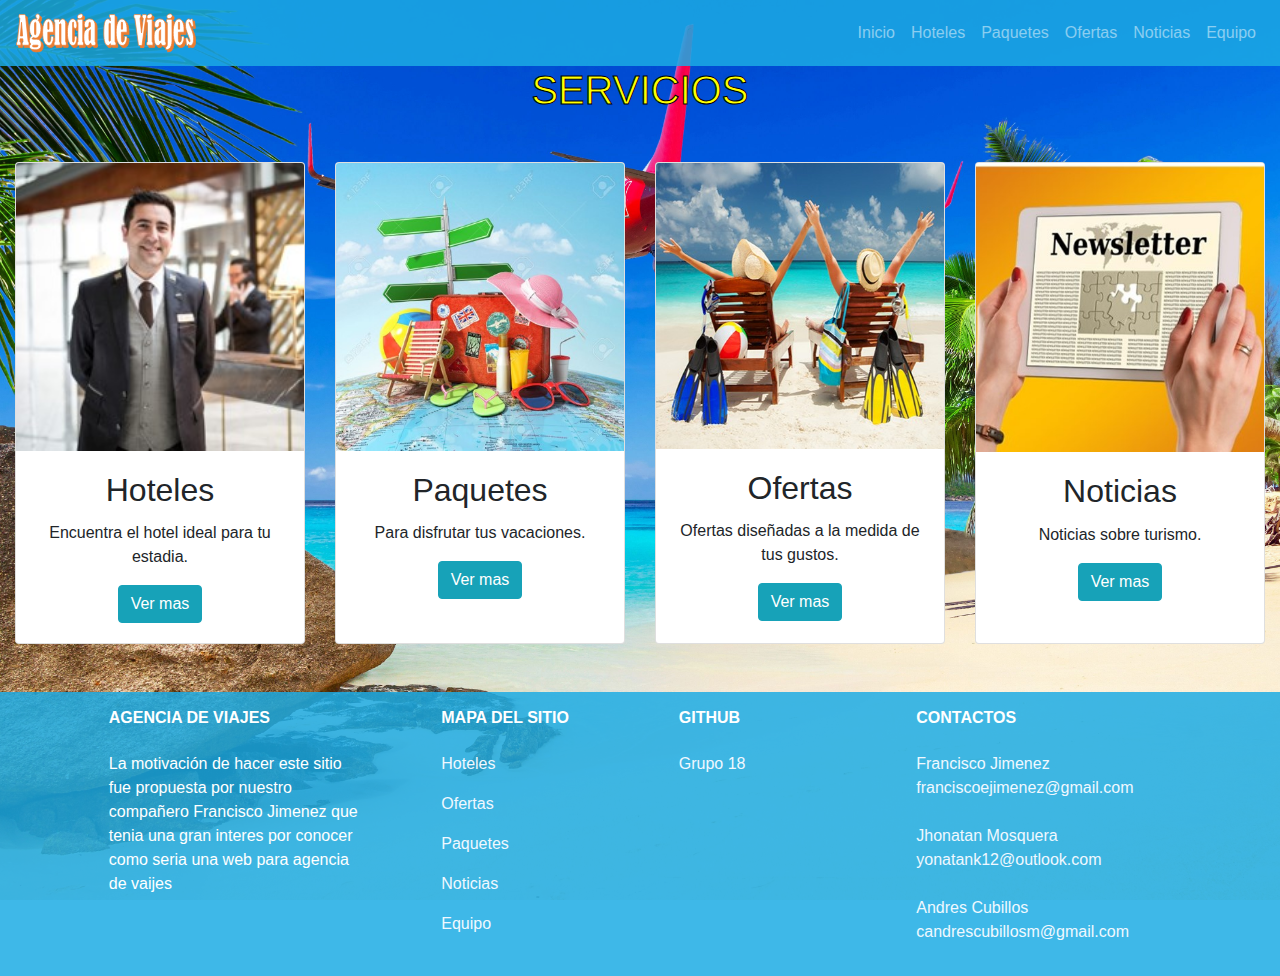
<file: src/index.html>
<!DOCTYPE html>
<html lang="es">
<head>
    <head>
        <meta charset="utf-8" />
        <meta name="description" content="Agencia de vaijes, viajes, tiquetes" />
        <meta name="keywords" content="Agencia de vaijes, viajes, turismo, Colombia "/>
        <title>Agencia de Viajes</title>
        <link rel="stylesheet" type="text/css" href="estilo.css">
        <link rel="shortcut icon" type="image/icon" href="imagenes/avion.png">
        <link rel="stylesheet" href="https://maxcdn.bootstrapcdn.com/bootstrap/4.4.1/css/bootstrap.min.css"> 
        </script> 
    </head> 
</head>
<body>

<header>
    <div>
        
                    
    <!-- Menu de navegacion y logo utilizando Bootstrap -->
        <nav>
            <nav class="navbar navbar-expand-lg navbar-dark navbar-full" style="background-color: #1babe4d8"> 
                <a class="navbar-brand" href="index.html">
                <img src="imagenes/logo.svg" width="180" height="40" alt="">
                </a>
    
                <ul class="navbar-nav ml-auto"> 
                    <li class="nav-item"> 
                        <a class="nav-link" href="index.html"> 
                        Inicio
                        </a> 
                    </li> 
                    <li class="nav-item"> 
                        <a class="nav-link" href="hoteles.html"> 
                        Hoteles
                        </a> 
                    </li> 
                    <li class="nav-item"> 
                        <a class="nav-link" href="paquetes.html"> 
                        Paquetes 
                        </a> 
                    </li> 
                    <li class="nav-item"> 
                        <a class="nav-link" href="ofertas.html"> 
                        Ofertas
                        </a> 
                    </li> 
                    <li class="nav-item"> 
                        <a class="nav-link" href="noticias.html"> 
                        Noticias
                        </a> 
                    </li> 
                    <li class="nav-item"> 
                        <a class="nav-link" href="equipo.html"> 
                        Equipo
                        </a> 
                    </li> 
                </ul> 
            </nav>
        </nav>
            
    </div>
</header>

    <div id = "services">
        <h1  style="color: yellow; text-align: center; -webkit-text-stroke: 1px black;">SERVICIOS</h1> 
        <div class="container-fluid m-5 mx-auto text-center">
            <div class="card-deck display: flex;">
                <div class="card col-lg-3.5" >
                    <img class="card-img-top" src="imagenes/conserje.jpg" alt="">
                    <div class="card-body">
                        <h2 class="card-title">Hoteles</h2>
                        <p class="card-text">Encuentra el hotel ideal para tu estadia.</p>
                        <a href="hoteles.html" class="btn btn-info">Ver mas</a>
                    </div>
                </div>
                <div class="card col-lg-3.5" >
                    <img class="card-img-top" src="imagenes/paquetes.jpg" alt="">
                    <div class="card-body">
                        <h2 class="card-title">Paquetes</h2>
                        <p class="card-text">Para disfrutar tus vacaciones.</p>
                        <a href="paquetes.html" class="btn btn-info">Ver mas</a>
                    </div>
                </div>
                <div class="card col-lg-3.5" >
                    <img class="card-img-top" src="imagenes/Paquetes4.jpg" alt="">
                    <div class="card-body">
                        <h2 class="card-title">Ofertas</h2>
                        <p class="card-text">Ofertas diseñadas a la medida de tus gustos.</p>
                        <a href="ofertas.html" class="btn btn-info">Ver mas</a>
                    </div>
                </div>
                <div class="card col-lg-3.5" >
                    <img class="card-img-top" src="imagenes/Newsletter.jpg" alt="Card image cap">
                    <div class="card-body">
                    <h2 class="card-title">Noticias</h2>
                    <p class="card-text">Noticias sobre turismo.</p>
                    <a href="noticias.html" class="btn btn-info">Ver mas</a>
                    </div>
            </div>
            </div>  
        </div>
    </div>

    <div id="news">

    </div>

    <div id="team">

    </div>

    


    <!-- Footer -->
    <footer>
        <footer class="page-footer font-small unique-color-dark">

            <div style="background-color: #1babe4d8;">

                <div class="container text-center text-md-left">
        
        
                    <div class="row text-center text-md-left mt-3 pb-3">
                
                        <!-- Grid column -->
                        <div class="col-md-3 col-lg-3 col-xl-3 mx-auto mt-3" >
                            <h6 class="text-uppercase mb-4 font-weight-bold text-white" >AGENCIA DE VIAJES</h6>
                            <p class="text-white">La motivación de hacer este sitio fue propuesta por nuestro compañero Francisco Jimenez que tenia una gran interes por conocer como seria una web para agencia de vaijes</p>
                        </div>
                        <!-- Grid column -->
                
                        <hr class="w-100 clearfix d-md-none">
                
                        <!-- Grid column -->
                        <div class="col-md-2 col-lg-2 col-xl-2 mx-auto mt-3">
                        <h6 class="text-uppercase mb-4 font-weight-bold text-white">MAPA DEL SITIO</h6>
                        
                        
                        <p>
                            <a href="hoteles.html"  style="color: aliceblue;">Hoteles</a>
                        </p>
                        <p>
                            <a href="ofertas.html"  style="color: aliceblue;">Ofertas</a>
                        </p>
                        <p>
                            <a href="paquetes.html" style="color: aliceblue;">Paquetes</a>
                        </p>
                        <p>
                            <a href="noticias.html"  style="color: aliceblue;">Noticias</a>
                        </p>
                        <p>
                            <a href="equipo.html"  style="color: aliceblue;">Equipo</a>
                        </p>
                        </div>
                        <!-- Grid column -->
                
                        <hr class="w-100 clearfix d-md-none">
                
                        <!-- Grid column -->
                        <div class="col-md-3 col-lg-2 col-xl-2 mx-auto mt-3">
                        <h6 class="text-uppercase mb-4 font-weight-bold text-white">GITHUB</h6>
                        <p>
                            <a href="https://github.com/andrescubillosm/ciclo_3-grupo_18"  style="color: aliceblue;">Grupo 18</a>
                        </p>
                        
                        </div>
                
                        <!-- Grid column -->
                        <hr class="w-100 clearfix d-md-none">
                
                        <!-- Columna de contactos -->
                        <div class="col-md-4 col-lg-3 col-xl-3 mx-auto mt-3">
                        <h6 class="text-uppercase mb-4 font-weight-bold text-white">CONTACTOS</h6>
                
                        <p  style="color: aliceblue;">
                            Francisco Jimenez<br>franciscoejimenez@gmail.com<br>
                            
                            <br>Jhonatan Mosquera<br>yonatank12@outlook.com<br>
                            
                            <br>Andres Cubillos<br>candrescubillosm@gmail.com</p>
                
                        </div>

                    </div>   
                    </div>
                </div>
            </div>
        </footer>
    </footer>    

    <script src="https://cdn.jsdelivr.net/npm/bootstrap@5.0.0-beta1/dist/js/bootstrap.bundle.min.js" integrity="sha384-ygbV9kiqUc6oa4msXn9868pTtWMgiQaeYH7/t7LECLbyPA2x65Kgf80OJFdroafW" crossorigin="anonymous"></script>
    <script src = 'js/bootstrap.min.js'></script>

</body>
</html>
</file>
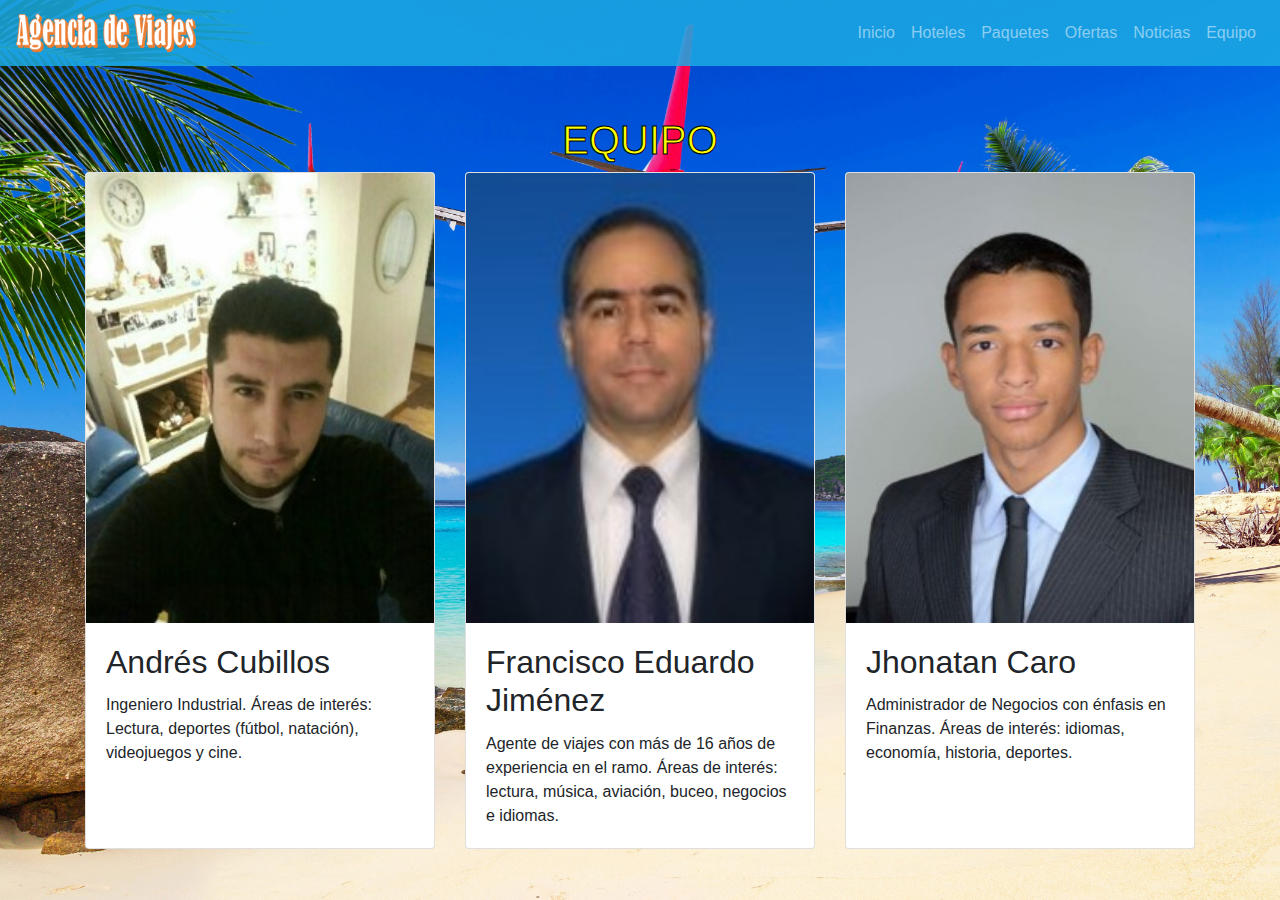
<file: src/equipo.html>
<!DOCTYPE html>
<html lang="en">
    <head>
        <head>
            <meta charset="utf-8" />
            <meta name="description" content="Agencia de vaijes, viajes, tiquetes" />
            <meta name="keywords" content="Agencia de vaijes, viajes, turismo, Colombia "/>
            <title>Agencia de Viajes</title>
            <link rel="stylesheet" type="text/css" href="estilo.css">
            <link rel="shortcut icon" type="image/icon" href="imagenes/avion.png">
            <link rel="stylesheet" href="https://maxcdn.bootstrapcdn.com/bootstrap/4.4.1/css/bootstrap.min.css"> 
            </script> 
    </head>
<body>

    <header>
        <div>
            <div>
                        
        <!-- Menu de navegacion y logo utilizando Bootstrap -->
            <nav>
                <nav class="navbar navbar-expand-lg navbar-dark navbar-full" style="background-color: #1babe4d8"> 
                    <a class="navbar-brand" href="index.html">
                    <img src="imagenes/logo.svg" width="180" height="40" alt="">
                    </a>
        
                    <ul class="navbar-nav ml-auto"> 
                        <li class="nav-item"> 
                            <a class="nav-link" href="index.html"> 
                            Inicio
                            </a> 
                        </li> 
                        <li class="nav-item"> 
                            <a class="nav-link" href="hoteles.html"> 
                            Hoteles
                            </a> 
                        </li> 
                        <li class="nav-item"> 
                            <a class="nav-link" href="paquetes.html"> 
                            Paquetes 
                            </a> 
                        </li> 
                        <li class="nav-item"> 
                            <a class="nav-link" href="ofertas.html"> 
                            Ofertas
                            </a> 
                        </li> 
                        <li class="nav-item"> 
                            <a class="nav-link" href="noticias.html"> 
                            Noticias
                            </a> 
                        </li> 
                        <li class="nav-item"> 
                            <a class="nav-link" href="equipo.html"> 
                            Equipo
                            </a> 
                        </li> 
                    </ul> 
                </nav>
            </nav>
                </div>
            </div>
    </header>



    <div id="team">

        <h1  style="color: yellow; text-align: center; -webkit-text-stroke: 1px black;margin-top: 50px">EQUIPO</h1> 


        <div class="container">
            <div class="card-deck display: flex;">
                
                <div class="card col-lg-3.5" >
                    <img class="card-img-top" src="imagenes/Andres.jpg" alt=""style="height:450px">
                    <div class="card-body">
                        <h2 class="card-title">Andrés Cubillos</h2>
                        <p class="card-text">Ingeniero Industrial.
                            Áreas de interés:  Lectura, deportes (fútbol, natación),  videojuegos y cine.
                            </p>
                        
                    </div>
                </div>
                <div class="card col-lg-3.5" >
                    <img class="card-img-top" src="imagenes/Francisco.jpg" alt=""style="height:450px">
                    <div class="card-body">
                        <h2 class="card-title">Francisco Eduardo Jiménez
                        </h2>
                        <p class="card-text">Agente de viajes con más de 16 años de experiencia en el ramo. Áreas de interés: lectura, música, aviación, buceo,  negocios e idiomas.
                        </p>
                        
                    </div>
                </div>
                <div class="card col-lg-3.5" >
                    <img class="card-img-top" src="imagenes/Jhonatan.jpg" alt=""style="height:450px">
                    <div class="card-body">
                    <h2 class="card-title">Jhonatan Caro
                    </h2>
                    <p class="card-text">Administrador de Negocios con énfasis en Finanzas.
                        Áreas de interés: idiomas, economía, historia, deportes.</p>
                
                    </div>
            </div>
            </div>  
        </div>



</body>
</html>
</file>
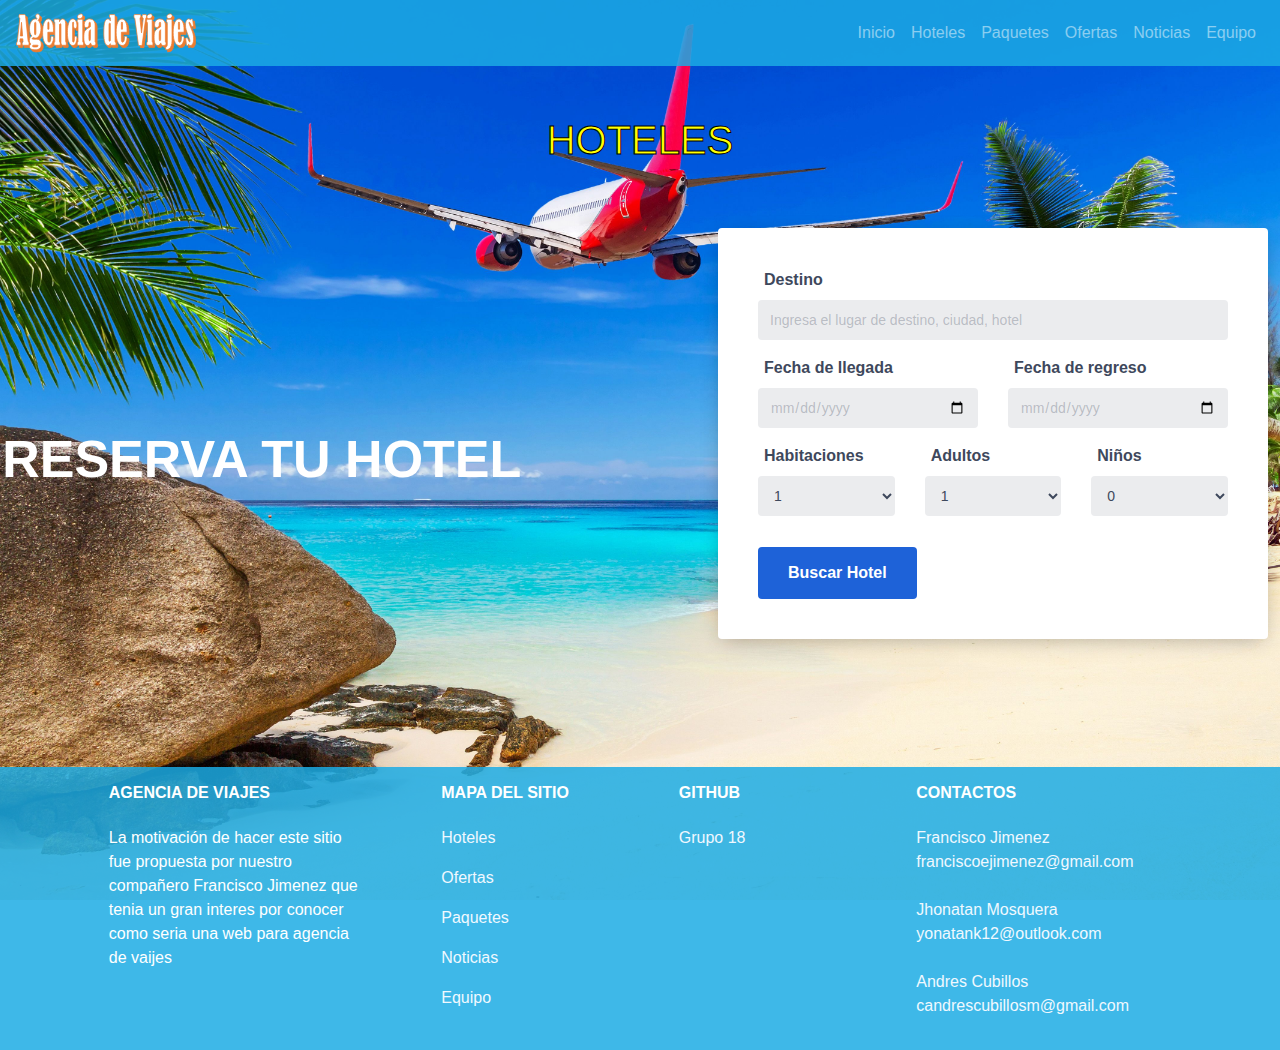
<file: src/hoteles.html>
<!DOCTYPE html>
<html lang="en">
    <head>
        <head>
            <meta charset="utf-8" />
            <meta name="description" content="Agencia de vaijes, viajes, tiquetes" />
            <meta name="keywords" content="Agencia de vaijes, viajes, turismo, Colombia "/>
            <title>Agencia de Viajes</title>
            <link rel="stylesheet" type="text/css" href="estilo.css">
            <link rel="shortcut icon" type="image/icon" href="imagenes/avion.png">
            <link rel="stylesheet" href="https://maxcdn.bootstrapcdn.com/bootstrap/4.4.1/css/bootstrap.min.css"> 
            </script> 

    </head>
<body>

    <header>
        <div>
            <div>
                        
        <!-- Menu de navegacion y logo utilizando Bootstrap -->
            <nav>
                <nav class="navbar navbar-expand-lg navbar-dark navbar-full" style="background-color: #1babe4d8"> 
                    <a class="navbar-brand" href="index.html">
                    <img src="imagenes/logo.svg" width="180" height="40" alt="">
                    </a>
        
                    <ul class="navbar-nav ml-auto"> 
                        <li class="nav-item"> 
                            <a class="nav-link" href="index.html"> 
                            Inicio
                            </a> 
                        </li> 
                        <li class="nav-item"> 
                            <a class="nav-link" href="hoteles.html"> 
                            Hoteles
                            </a> 
                        </li> 
                        <li class="nav-item"> 
                            <a class="nav-link" href="paquetes.html"> 
                            Paquetes 
                            </a> 
                        </li> 
                        <li class="nav-item"> 
                            <a class="nav-link" href="ofertas.html"> 
                            Ofertas
                            </a> 
                        </li> 
                        <li class="nav-item"> 
                            <a class="nav-link" href="noticias.html"> 
                            Noticias
                            </a> 
                        </li> 
                        <li class="nav-item"> 
                            <a class="nav-link" href="equipo.html"> 
                            Equipo
                            </a> 
                        </li> 
                    </ul> 
                </nav>
            </nav>
                </div>
            </div>
    </header>
    
    
    <div id="Hoteles">

        <h1  style="color: yellow; text-align: center; -webkit-text-stroke: 1px black; margin-top: 50px;">HOTELES</h1> 

        <div id="booking" class="section"  style="margin-top:5%; margin-bottom: 10%; margin-right: 5%;">
            <div class="section-center">
                <div class="container">
                    <div class="row">
                        <div class="col-md-7 col-md-push-5">
                            <div class="booking-cta">
                                <h1>Reserva tu hotel</h1>
                            
                            </div>
                        </div>
                        <div class="col-md-4 col-md-pull-7">
                            <div class="booking-form">
                                <form>
                                    <div class="form-group">
                                        <span class="form-label">Destino</span>
                                        <input class="form-control" type="text" placeholder="Ingresa el lugar de destino, ciudad, hotel"required>
                                    </div>
                                    <div class="row">
                                        <div class="col-sm-6">
                                            <div class="form-group">
                                                <span class="form-label">Fecha de llegada</span>
                                                <input class="form-control" type="date" required>
                                            </div>
                                        </div>
                                        <div class="col-sm-6">
                                            <div class="form-group">
                                                <span class="form-label">Fecha de regreso</span>
                                                <input class="form-control" type="date" required>
                                            </div>
                                        </div>
                                    </div>
                                    <div class="row">
                                        <div class="col-sm-4">
                                            <div class="form-group">
                                                <span class="form-label">Habitaciones</span>
                                                <select class="form-control">
                                                    <option>1</option>
                                                    <option>2</option>
                                                    <option>3</option>
                                                </select>
                                                <span class="select-arrow"></span>
                                            </div>
                                        </div>
                                        <div class="col-sm-4">
                                            <div class="form-group">
                                                <span class="form-label">Adultos</span>
                                                <select class="form-control">
                                                    <option>1</option>
                                                    <option>2</option>
                                                    <option>3</option>
                                                </select>
                                                <span class="select-arrow"></span>
                                            </div>
                                        </div>
                                        <div class="col-sm-4">
                                            <div class="form-group">
                                                <span class="form-label">Niños</span>
                                                <select class="form-control">
                                                    <option>0</option>
                                                    <option>1</option>
                                                    <option>2</option>
                                                </select>
                                                <span class="select-arrow"></span>
                                            </div>
                                        </div>
                                    </div>
                                    <div class="form-btn">
                                        <button class="submit-btn">Buscar Hotel</button>
                                    </div>
                                </form>
                            </div>
                        </div>
                    </div>
                </div>
            </div>
        </div>
    </div>













    <!-- Footer -->
    <footer class="page-footer font-small unique-color-dark">

        <div style="background-color: #1babe4d8;">

            <div class="container text-center text-md-left">
    
       
                <div class="row text-center text-md-left mt-3 pb-3">
            
                    <!-- Grid column -->
                    <div class="col-md-3 col-lg-3 col-xl-3 mx-auto mt-3" >
                        <h6 class="text-uppercase mb-4 font-weight-bold text-white" >AGENCIA DE VIAJES</h6>
                        <p class="text-white">La motivación de hacer este sitio fue propuesta por nuestro compañero Francisco Jimenez que tenia un gran interes por conocer como seria una web para agencia de vaijes</p>
                    </div>
                    <!-- Grid column -->
            
                    <hr class="w-100 clearfix d-md-none">
            
                    <!-- Grid column -->
                    <div class="col-md-2 col-lg-2 col-xl-2 mx-auto mt-3">
                    <h6 class="text-uppercase mb-4 font-weight-bold text-white">MAPA DEL SITIO</h6>
                    
                    
                    <p>
                        <a href="hoteles.html"  style="color: aliceblue;">Hoteles</a>
                    </p>
                    <p>
                        <a href="ofertas.html"  style="color: aliceblue;">Ofertas</a>
                    </p>
                    <p>
                        <a href="paquetes.html" style="color: aliceblue;">Paquetes</a>
                    </p>
                    <p>
                        <a href="noticias.html"  style="color: aliceblue;">Noticias</a>
                    </p>
                    <p>
                        <a href="equipo.html"  style="color: aliceblue;">Equipo</a>
                    </p>
                    </div>
                    <!-- Grid column -->
            
                    <hr class="w-100 clearfix d-md-none">
            
                    <!-- Grid column -->
                    <div class="col-md-3 col-lg-2 col-xl-2 mx-auto mt-3">
                    <h6 class="text-uppercase mb-4 font-weight-bold text-white">GITHUB</h6>
                    <p>
                        <a href="https://github.com/andrescubillosm/ciclo_3-grupo_18"  style="color: aliceblue;">Grupo 18</a>
                    </p>
                    
                    </div>
            
                    <!-- Grid column -->
                    <hr class="w-100 clearfix d-md-none">
            
                    <!-- Columna de contactos -->
                    <div class="col-md-4 col-lg-3 col-xl-3 mx-auto mt-3">
                    <h6 class="text-uppercase mb-4 font-weight-bold text-white">CONTACTOS</h6>
            
                    <p  style="color: aliceblue;">
                        Francisco Jimenez<br>franciscoejimenez@gmail.com<br>
                        
                        <br>Jhonatan Mosquera<br>yonatank12@outlook.com<br>
                        
                        <br>Andres Cubillos<br>candrescubillosm@gmail.com</p>
            
                    </div>

                </div>   
                </div>
            </div>
        </div>

        
         
    </footer>

    </script> <script src= "https://maxcdn.bootstrapcdn.com/bootstrap/4.4.1/js/bootstrap.min.js"> 
    <script src = 'js/bootstrap.min.js'></script>






 



</body>
</html>
</file>
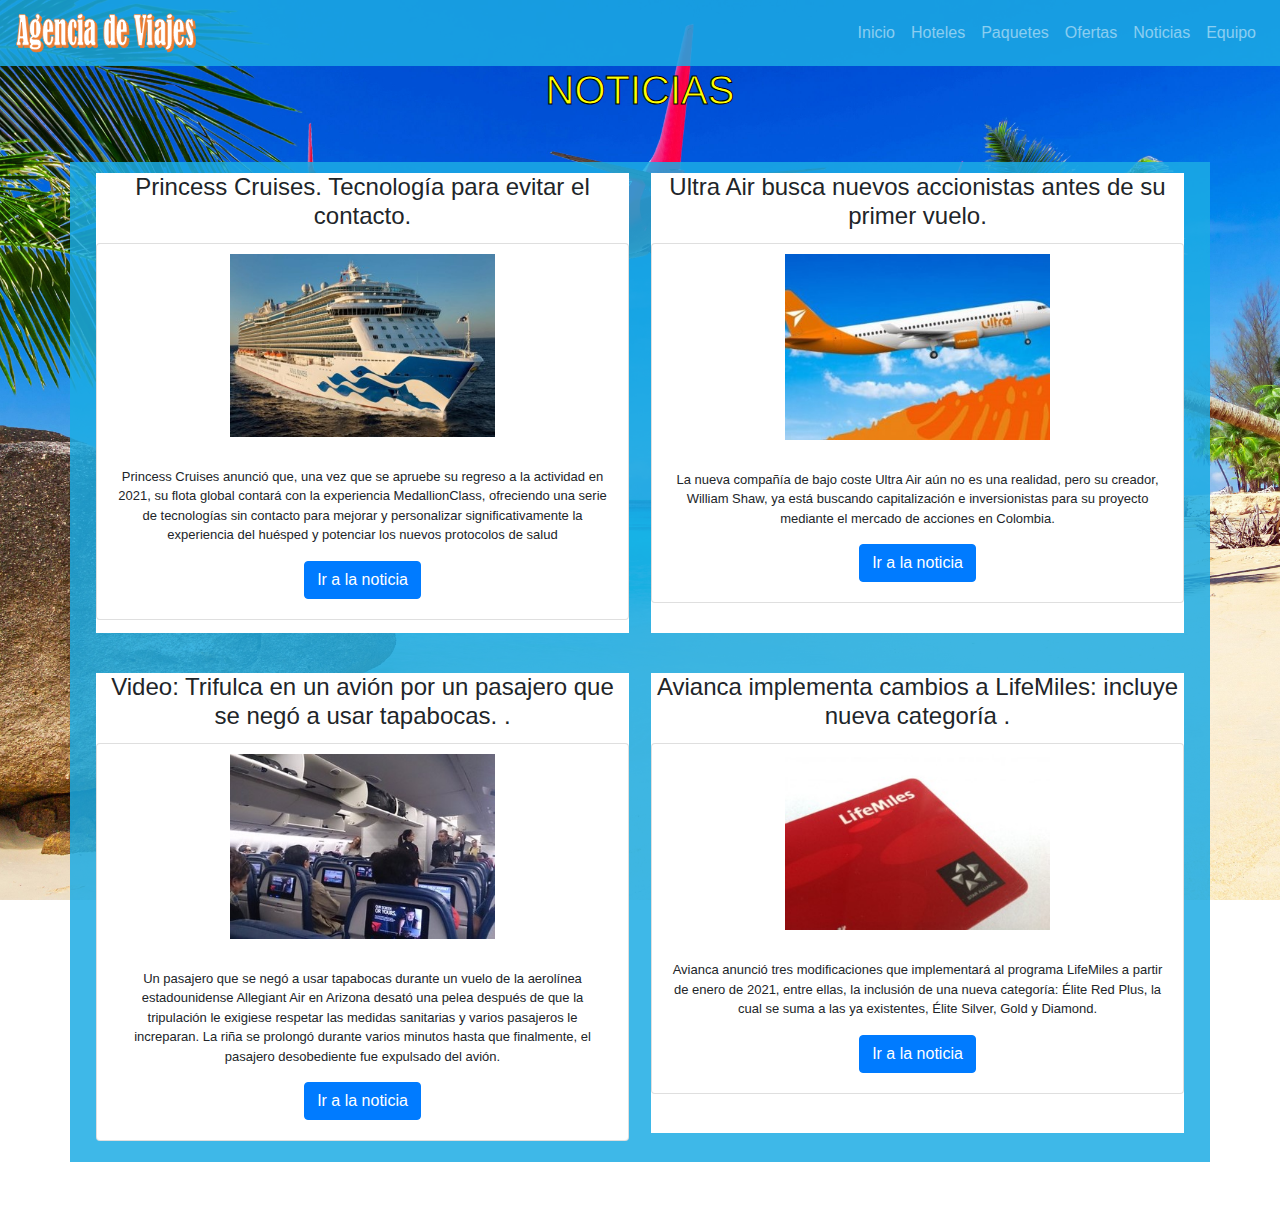
<file: src/noticias.html>
<!DOCTYPE html>
<html lang="en">
    <head>
        <head>
            <meta charset="utf-8" />
            <meta name="description" content="Agencia de vaijes, viajes, tiquetes" />
            <meta name="keywords" content="Agencia de vaijes, viajes, turismo, Colombia "/>
            <title>Agencia de Viajes</title>
            <link rel="stylesheet" type="text/css" href="estilo.css">
            <link rel="shortcut icon" type="image/icon" href="imagenes/avion.png">
            <link rel="stylesheet" href="https://maxcdn.bootstrapcdn.com/bootstrap/4.4.1/css/bootstrap.min.css"> 
            </script> 
    </head>
<body>

    <script src = 'js/bootstrap.min.js'></script>

    <header>
        <div>
            <div>
                        
        <!-- Menu de navegacion y logo utilizando Bootstrap -->
            <nav>
                <nav class="navbar navbar-expand-lg navbar-dark navbar-full" style="background-color: #1babe4d8"> 
                    <a class="navbar-brand" href="index.html">
                    <img src="imagenes/logo.svg" width="180" height="40" alt="">
                    </a>
        
                    <ul class="navbar-nav ml-auto"> 
                        <li class="nav-item"> 
                            <a class="nav-link" href="index.html"> 
                            Inicio
                            </a> 
                        </li> 
                        <li class="nav-item"> 
                            <a class="nav-link" href="hoteles.html"> 
                            Hoteles
                            </a> 
                        </li> 
                        <li class="nav-item"> 
                            <a class="nav-link" href="paquetes.html"> 
                            Paquetes 
                            </a> 
                        </li> 
                        <li class="nav-item"> 
                            <a class="nav-link" href="ofertas.html"> 
                            Ofertas
                            </a> 
                        </li> 
                        <li class="nav-item"> 
                            <a class="nav-link" href="noticias.html"> 
                            Noticias
                            </a> 
                        </li> 
                        <li class="nav-item"> 
                            <a class="nav-link" href="equipo.html"> 
                            Equipo
                            </a> 
                        </li> 
                    </ul> 
                </nav>
            </nav>
                </div>
            </div>
    </header>


<!---este parte de codigo esta combinada usando flex y bootstrap tambien hace unos cambios de estilo en ccs-->

<div id='news'>

    <div>
    <h1  style="color: yellow; text-align: center; -webkit-text-stroke: 1px black;">NOTICIAS</h1> 
    <div class="container-fluid m-5 mx-auto text-center">

        <div class="container">

            <div class="item"><h4 class="card-title">Princess Cruises. Tecnología para evitar el contacto.</h4>
                <div class="card">
                    <img class="centrado" src ="imagenes/noticia2.jpg" width="50%" height="50%">
                    <div class="card-body">
                        <p class="card-text">Princess Cruises anunció que, una vez que se apruebe su regreso a la actividad en 2021, su flota global contará con la experiencia MedallionClass, ofreciendo una serie de tecnologías sin contacto para mejorar y personalizar significativamente la experiencia del huésped y potenciar los nuevos protocolos de salud</p>
                        <a href="https://argentina.ladevi.info/princess-cruises/tecnologia-evitar-el-contacto-n27429" class="btn btn-primary">Ir a la noticia</a>
                    </div>
                </div>
            </div>

            <div class="item"><h4 class="card-title">Ultra Air busca nuevos accionistas antes de su primer vuelo.</h4>
                <div class="card">
                    <img class="centrado" src ="imagenes/noticia1.jpg" width="50%" height="50%">
                    <div class="card-body">
                        <p class="card-text">La nueva compañía de bajo coste Ultra Air aún no es una realidad, pero su creador, William Shaw, ya está buscando capitalización e inversionistas para su proyecto mediante el mercado de acciones en Colombia.</p>
                        <a href="https://www.reportur.com/colombia/2020/12/11/ultra-air-ya-busca-nuevos-accionistas-primer-vuelo/" class="btn btn-primary">Ir a la noticia</a>
                    </div>
                </div>
            </div>

                        <div class="item"><h4 class="card-title">Video: Trifulca en un avión por un pasajero que se negó a usar tapabocas.
                            .</h4>
                <div class="card">
                    <img class="centrado" src ="imagenes/noticia3.jpg" width="50%" height="50%">
                    <div class="card-body">
                        <p class="card-text">Un pasajero que se negó a usar tapabocas durante un vuelo de la aerolínea estadounidense Allegiant Air en Arizona desató una pelea después de que la tripulación le exigiese respetar las medidas sanitarias y varios pasajeros le increparan.
                            La riña se prolongó durante varios minutos hasta que finalmente, el pasajero desobediente fue expulsado del avión.</p>
                        <a href="https://www.reportur.com/mexico/2020/10/13/video-trifulca-avion-pasajero-se-nego-usar-tapabocas/" class="btn btn-primary">Ir a la noticia</a>
                    </div>
                </div>
            </div>

                        <div class="item"><h4 class="card-title">Avianca implementa cambios a LifeMiles: incluye nueva categoría                           .</h4>
                <div class="card">
                    <img class="centrado" src ="imagenes/noticia4.jpg" width="50%" height="50%">
                    <div class="card-body">
                        <p class="card-text">Avianca anunció tres modificaciones que implementará al programa LifeMiles a partir de enero de 2021, entre ellas, la inclusión de una nueva categoría: Élite Red Plus, la cual se suma a las ya existentes, Élite Silver, Gold y Diamond.</p>
                        <a href="https://www.reportur.com/aerolineas/2020/12/10/avianca-implementa-cambios-lifemiles-incluye-nueva-categoria/" class="btn btn-primary">Ir a la noticia</a>
                    </div>
                </div>
            </div>

        </div>

</div>

<!---fin del codigo caja de noticias-->
























</script> <script src= "https://maxcdn.bootstrapcdn.com/bootstrap/4.4.1/js/bootstrap.min.js"> 
<script src = 'js/bootstrap.min.js'></script>




</body>
</html>
</file>
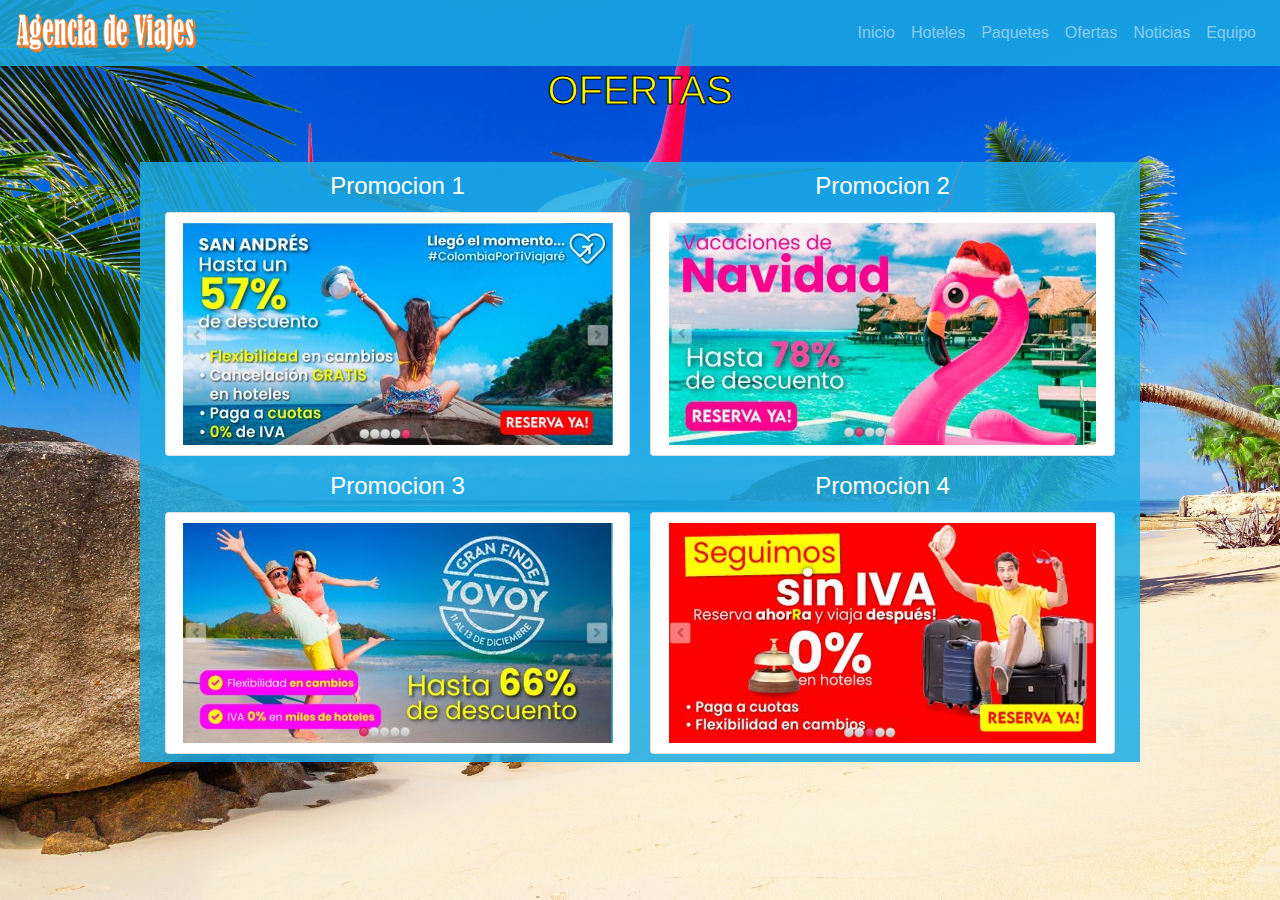
<file: src/ofertas.html>
<!DOCTYPE html>
<html lang="en">
    <head>
        <head>
            <meta charset="utf-8" />
            <meta name="description" content="Agencia de vaijes, viajes, tiquetes" />
            <meta name="keywords" content="Agencia de vaijes, viajes, turismo, Colombia "/>
            <title>Agencia de Viajes</title>
            <link rel="stylesheet" type="text/css" href="estilo.css">
            <link rel="shortcut icon" type="image/icon" href="imagenes/avion.png">
            <link rel="stylesheet" href="https://maxcdn.bootstrapcdn.com/bootstrap/4.4.1/css/bootstrap.min.css"> 
            </script> 
        </head> 
    </head>
<body id='services1'>

    <header>
        <div>
            <div>
                        
        <!-- Menu de navegacion y logo utilizando Bootstrap -->
            <nav>
                <nav class="navbar navbar-expand-lg navbar-dark navbar-full" style="background-color: #1babe4d8"> 
                    <a class="navbar-brand" href="index.html">
                    <img src="imagenes/logo.svg" width="180" height="40" alt="">
                    </a>
        
                    <ul class="navbar-nav ml-auto"> 
                        <li class="nav-item"> 
                            <a class="nav-link" href="index.html"> 
                            Inicio
                            </a> 
                        </li> 
                        <li class="nav-item"> 
                            <a class="nav-link" href="hoteles.html"> 
                            Hoteles
                            </a> 
                        </li> 
                        <li class="nav-item"> 
                            <a class="nav-link" href="paquetes.html"> 
                            Paquetes 
                            </a> 
                        </li> 
                        <li class="nav-item"> 
                            <a class="nav-link" href="ofertas.html"> 
                            Ofertas
                            </a> 
                        </li> 
                        <li class="nav-item"> 
                            <a class="nav-link" href="noticias.html"> 
                            Noticias
                            </a> 
                        </li> 
                        <li class="nav-item"> 
                            <a class="nav-link" href="equipo.html"> 
                            Equipo
                            </a> 
                        </li> 
                    </ul> 
                </nav>
            </nav>
                </div>
            </div>
    </header>















<div id='ofertas' >

<!----esto es una prueba de un carrusel de imagenes--> 

<div>
    <h1  style="color: yellow; text-align: center; -webkit-text-stroke: 1px black;">OFERTAS</h1> 
    <div class="container-fluid m-5 mx-auto text-center">



<div class="container">

    <div class="item"><h4 class="card-title">Promocion 1</h4>
        <div class="card">
            <img class="centrado" src ="imagenes/oferta1.jpg">
        </div>
    </div>

    <div class="item"><h4 class="card-title">Promocion 2</h4>
        <div class="card">
            <img class="centrado" src ="imagenes/oferta2.jpg">
        </div>
    </div>

    <div class="item"><h4 class="card-title">Promocion 3</h4>
        <div class="card">
            <img class="centrado" src ="imagenes/oferta3.jpg">
        </div>
    </div>

    <div class="item"><h4 class="card-title">Promocion 4</h4>
        <div class="card">
            <img class="centrado" src ="imagenes/oferta4.jpg">
        </div>
    </div>






</div>



</div>









</script> <script src= "https://maxcdn.bootstrapcdn.com/bootstrap/4.4.1/js/bootstrap.min.js"> 
<script src = 'js/bootstrap.min.js'></script>



</body>
</html>
</file>
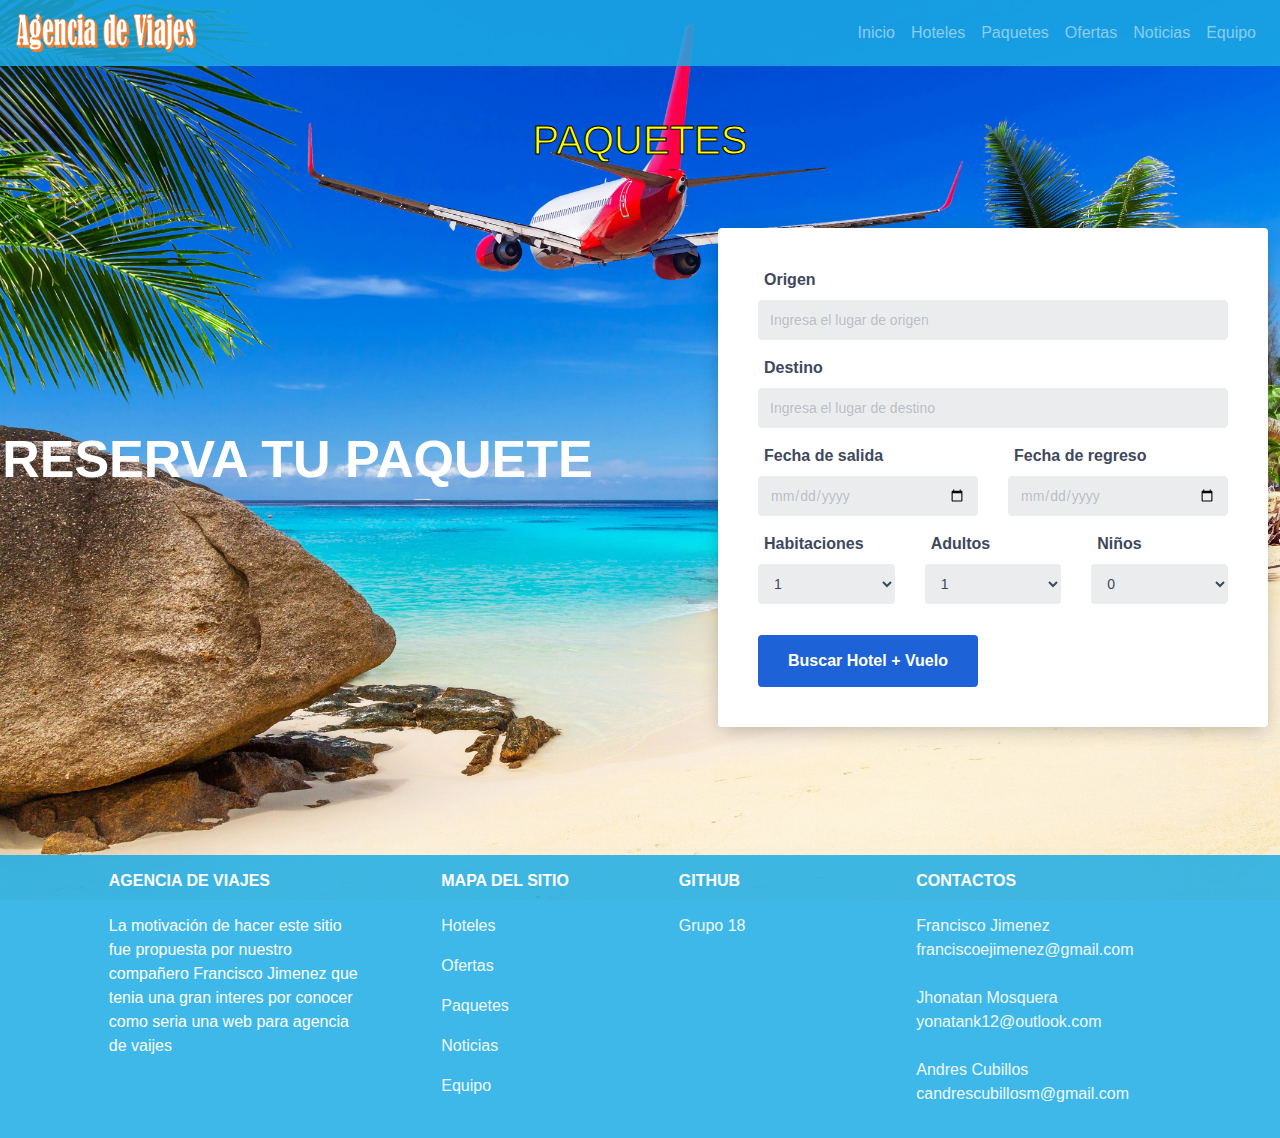
<file: src/paquetes.html>
<!DOCTYPE html>
<html lang="en">
    <head>
        <head>
            <meta charset="utf-8" />
            <meta name="description" content="Agencia de vaijes, viajes, tiquetes" />
            <meta name="keywords" content="Agencia de vaijes, viajes, turismo, Colombia "/>
            <title>Agencia de Viajes</title>
            <link rel="stylesheet" type="text/css" href="estilo.css">
            <link rel="shortcut icon" type="image/icon" href="imagenes/avion.png">
            <link rel="stylesheet" href="https://maxcdn.bootstrapcdn.com/bootstrap/4.4.1/css/bootstrap.min.css"> 
            </script> 

    </head>
<body>

   
    <header>
        <div>
            <div>
                        
        <!-- Menu de navegacion y logo utilizando Bootstrap -->
            <nav>
                <nav class="navbar navbar-expand-lg navbar-dark navbar-full" style="background-color: #1babe4d8"> 
                    <a class="navbar-brand" href="index.html">
                    <img src="imagenes/logo.svg" width="180" height="40" alt="">
                    </a>
        
                    <ul class="navbar-nav ml-auto"> 
                        <li class="nav-item"> 
                            <a class="nav-link" href="index.html"> 
                            Inicio
                            </a> 
                        </li> 
                        <li class="nav-item"> 
                            <a class="nav-link" href="hoteles.html"> 
                            Hoteles
                            </a> 
                        </li> 
                        <li class="nav-item"> 
                            <a class="nav-link" href="paquetes.html"> 
                            Paquetes 
                            </a> 
                        </li> 
                        <li class="nav-item"> 
                            <a class="nav-link" href="ofertas.html"> 
                            Ofertas
                            </a> 
                        </li> 
                        <li class="nav-item"> 
                            <a class="nav-link" href="noticias.html"> 
                            Noticias
                            </a> 
                        </li> 
                        <li class="nav-item"> 
                            <a class="nav-link" href="equipo.html"> 
                            Equipo
                            </a> 
                        </li> 
                    </ul> 
                </nav>
            </nav>
                </div>
            </div>
    </header>


    <div id="paquetes">

        <h1  style="color: yellow; text-align: center; -webkit-text-stroke: 1px black;margin-top: 50px">PAQUETES</h1> 



        <div id="booking" class="section"  style="margin-top:5%; margin-bottom: 10%; margin-right: 5%;">
            <div class="section-center">
                <div class="container">
                    <div class="row">
                        <div class="col-md-7 col-md-push-5">
                            <div class="booking-cta">
                                <h1>Reserva tu paquete</h1>
                            
                            </div>
                        </div>
                        <div class="col-md-4 col-md-pull-7">
                            <div class="booking-form">
                                <form>
                                    <div class="form-group">
                                        <span class="form-label">Origen</span>
                                        <input class="form-control" type="text" placeholder="Ingresa el lugar de origen" required>
                                    </div>
                                    <div class="form-group">
                                        <span class="form-label">Destino</span>
                                        <input class="form-control" type="text" placeholder="Ingresa el lugar de destino" required>
                                    </div>
                                    <div class="row">
                                        <div class="col-sm-6">
                                            <div class="form-group">
                                                <span class="form-label">Fecha de salida</span>
                                                <input class="form-control" type="date" required>
                                            </div>
                                        </div>
                                        <div class="col-sm-6">
                                            <div class="form-group">
                                                <span class="form-label">Fecha de regreso</span>
                                                <input class="form-control" type="date" required>
                                            </div>
                                        </div>
                                    </div>
                                    <div class="row">
                                        <div class="col-sm-4">
                                            <div class="form-group">
                                                <span class="form-label">Habitaciones</span>
                                                <select class="form-control">
                                                    <option>1</option>
                                                    <option>2</option>
                                                    <option>3</option>
                                                </select>
                                                <span class="select-arrow"></span>
                                            </div>
                                        </div>
                                        <div class="col-sm-4">
                                            <div class="form-group">
                                                <span class="form-label">Adultos</span>
                                                <select class="form-control">
                                                    <option>1</option>
                                                    <option>2</option>
                                                    <option>3</option>
                                                </select>
                                                <span class="select-arrow"></span>
                                            </div>
                                        </div>
                                        <div class="col-sm-4">
                                            <div class="form-group">
                                                <span class="form-label">Niños</span>
                                                <select class="form-control">
                                                    <option>0</option>
                                                    <option>1</option>
                                                    <option>2</option>
                                                </select>
                                                <span class="select-arrow"></span>
                                            </div>
                                        </div>
                                    </div>
                                    <div class="form-btn">
                                        <button class="submit-btn">Buscar Hotel + Vuelo</button>
                                    </div>
                                </form>
                            </div>
                        </div>
                    </div>
                </div>
            </div>
        </div>
    </div>





 <!-- Footer -->
 <footer class="page-footer font-small unique-color-dark">

    <div style="background-color: #1babe4d8;">

        <div class="container text-center text-md-left">

   
            <div class="row text-center text-md-left mt-3 pb-3">
        
                <!-- Grid column -->
                <div class="col-md-3 col-lg-3 col-xl-3 mx-auto mt-3" >
                    <h6 class="text-uppercase mb-4 font-weight-bold text-white" >AGENCIA DE VIAJES</h6>
                    <p class="text-white">La motivación de hacer este sitio fue propuesta por nuestro compañero Francisco Jimenez que tenia una gran interes por conocer como seria una web para agencia de vaijes</p>
                </div>
                <!-- Grid column -->
        
                <hr class="w-100 clearfix d-md-none">
        
                <!-- Grid column -->
                <div class="col-md-2 col-lg-2 col-xl-2 mx-auto mt-3">
                <h6 class="text-uppercase mb-4 font-weight-bold text-white">MAPA DEL SITIO</h6>
                
                
                <p>
                    <a href="hoteles.html"  style="color: aliceblue;">Hoteles</a>
                </p>
                <p>
                    <a href="ofertas.html"  style="color: aliceblue;">Ofertas</a>
                </p>
                <p>
                    <a href="paquetes.html" style="color: aliceblue;">Paquetes</a>
                </p>
                <p>
                    <a href="noticias.html"  style="color: aliceblue;">Noticias</a>
                </p>
                <p>
                    <a href="equipo.html"  style="color: aliceblue;">Equipo</a>
                </p>
                </div>
                <!-- Grid column -->
        
                <hr class="w-100 clearfix d-md-none">
        
                <!-- Grid column -->
                <div class="col-md-3 col-lg-2 col-xl-2 mx-auto mt-3">
                <h6 class="text-uppercase mb-4 font-weight-bold text-white">GITHUB</h6>
                <p>
                    <a href="https://github.com/andrescubillosm/ciclo_3-grupo_18"  style="color: aliceblue;">Grupo 18</a>
                </p>
                
                </div>
        
                <!-- Grid column -->
                <hr class="w-100 clearfix d-md-none">
        
                <!-- Columna de contactos -->
                <div class="col-md-4 col-lg-3 col-xl-3 mx-auto mt-3">
                <h6 class="text-uppercase mb-4 font-weight-bold text-white">CONTACTOS</h6>
        
                <p  style="color: aliceblue;">
                    Francisco Jimenez<br>franciscoejimenez@gmail.com<br>
                    
                    <br>Jhonatan Mosquera<br>yonatank12@outlook.com<br>
                    
                    <br>Andres Cubillos<br>candrescubillosm@gmail.com</p>
        
                </div>

            </div>   
            </div>
        </div>
    </div>

    
     
</footer>   






</body>
</html>
</file>
<file: src/estilo.css>
body {
/* esta seccion corresponde a la imagen de fondo******************/
  /* Ubicación de la imagen */
  
  background-image: url('imagenes/fondo.jpg');
  
  /* Para dejar la imagen de fondo centrada, vertical y
    horizontalmente */
  
  background-position: center center;
  
  /* Para que la imagen de fondo no se repita */
  
  background-repeat: no-repeat;
  
  /* La imagen se fija en la ventana de visualización para que la altura de la imagen no supere a la del contenido */
  
  background-attachment: fixed;
  
  /* La imagen de fondo se reescala automáticamente con el cambio del ancho de ventana del navegador */
  
  background-size: cover;
  
  /* Se muestra un color de fondo mientras se está cargando la imagen
    de fondo o si hay problemas para cargarla */
  
  background-color: #66999;
}




  /* Estos son los cuadros de las noticias y el estilo de las cajas */

div#news .container {

width: 1600px;
height: 1000px;
background: #1babe4d8;
margin: auto;
display: flex;
flex-wrap: wrap;
justify-content: space-between;

}

div#news .item {

background: white;
float: center;
width: 46%;
height: 46%;
flex: auto;
margin-bottom: 1%;
margin-left: 1%;
margin-right: 1%;
margin-top: 1%;
font-size: small;
image-rendering: auto;



}


  /* Este codigo centra las fotos a las cajas de las noticias*/

.centrado{
  margin:10px auto;
  display:block;
}


div#ofertas .container {

  width: 1000px;
  height: 600px;
  background: #1babe4d8;
  margin: auto;
  display: flex;
  flex-wrap: wrap;
  justify-content: space-between;
}

div#ofertas .item {

  float: center;
  width: 46%;
  height: 46%;
  flex: auto;
  margin-bottom: 1%;
  margin-left: 1%;
  margin-right: 1%;
  margin-top: 1%;
  image-rendering: auto;
  color: white;

}

/* Codigo para personalizar la seccion de reservas hotel y paquetes*/


  
.booking-form {
	background-color: #fff;
	padding: 40px 40px;
	box-shadow: 0px 5px 20px -5px rgba(0, 0, 0, 0.3);
  border-radius: 4px;
  width: 550px;
  
}


.booking-form .form-control {
	background-color: #ebecee;
	border-radius: 4px;
	border: none;
	height: 40px;
	-webkit-box-shadow: none;
	box-shadow: none;
	color: #3e485c;
	font-size: 14px;
}

.booking-form .form-control::-webkit-input-placeholder {
	color: rgba(62, 72, 92, 0.3);
}

.booking-form .form-control:-ms-input-placeholder {
	color: rgba(62, 72, 92, 0.3);
}

.booking-form .form-control::placeholder {
	color: rgba(62, 72, 92, 0.3);
}

.booking-form input[type="date"].form-control:invalid {
	color: rgba(62, 72, 92, 0.3);
}


.booking-form .form-label {
	display: inline-block;
	color: #3e485c;
	font-weight: 700;
	margin-bottom: 8px;
	margin-left: 6px;
}

.booking-form .submit-btn {
	display: inline-block;
	color: #fff;
	background-color: #1e62d8;
	font-weight: 700;
	padding: 14px 30px;
	border-radius: 4px;
	border: none;
	-webkit-transition: 0.2s all;
  transition: 0.2s all;
  margin-top: 15px;
}


.booking-cta {
	margin-top: 200px;
  margin-bottom: 10px;
  margin-left: -8%;
}

.booking-cta h1 {
	font-size: 52px;
	text-transform: uppercase;
	color: #fff;
	font-weight: 700;
}
</file>
